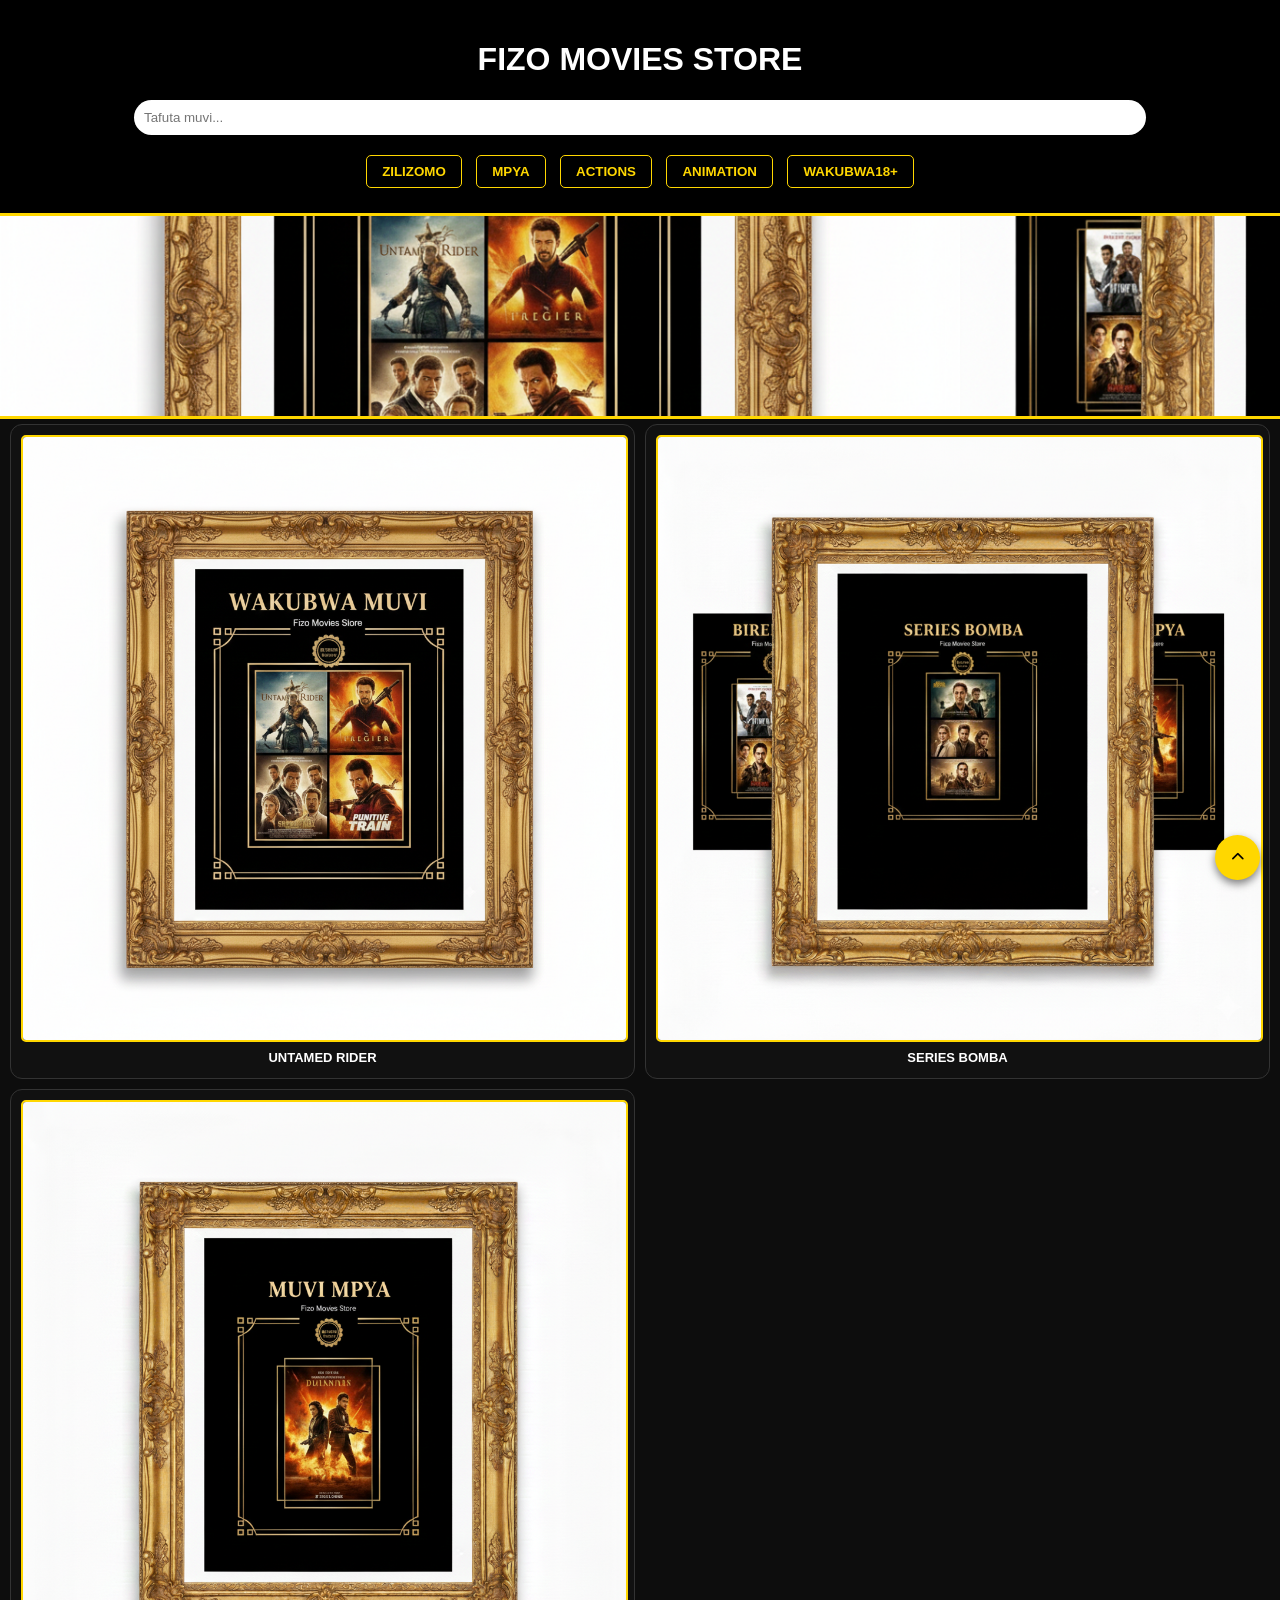
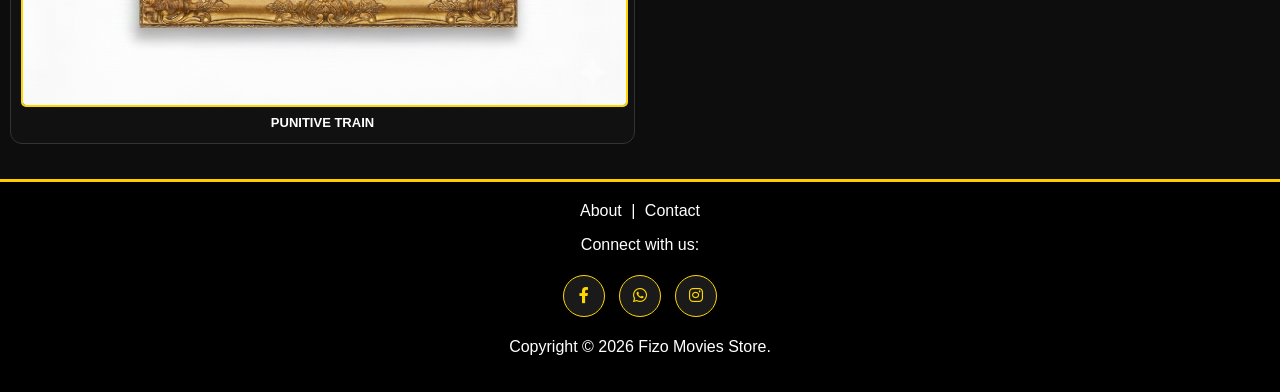
<file: index.html>
<!DOCTYPE html>
<html lang="sw">
<head>
    <meta charset="UTF-8">
    <meta name="viewport" content="width=device-width, initial-scale=1.0">
    <title>Fizo Movies Store</title>
    <link rel="stylesheet" href="style.css">
    <link rel="stylesheet" href="https://cdnjs.cloudflare.com/ajax/libs/font-awesome/6.0.0/css/all.min.css">
</head>
<body>
    <header>
        <h1>FIZO MOVIES STORE</h1>
        <div class="search-box">
            <input type="text" id="searchInput" onkeyup="searchMovie()" placeholder="Tafuta muvi...">
        </div>
        <nav class="categories">
            <button onclick="filterMovies('zilizomo')">ZILIZOMO</button>
            <button onclick="filterMovies('mpya')">MPYA</button>
            <button onclick="filterMovies('actions')">ACTIONS</button>
            <button onclick="filterMovies('animation')">ANIMATION</button>
            <button onclick="filterMovies('wakubwa18+')">WAKUBWA18+</button>
        </nav>
    </header>

    <div class="slider">
        <div class="slides">
            <img src="wakubwa.jpg" alt="Muvi 1">
            <img src="series.jpg" alt="Muvi 2">
            <img src="mpya.jpg" alt="Muvi 3">
            <img src="sisu.jpg" alt="muvi 4">
        </div>
    </div>

    <main>
        <div id="movieGrid" class="movie-grid"></div>
        
        <script>
            fetch('movies.json')
            .then(response => response.json())
            .then(data => {
                const grid = document.getElementById('movieGrid');
                grid.innerHTML = ""; 
                data.forEach(movie => {
                    grid.innerHTML += `
                        <a href="${movie.link}" 
                           class="movie-card" 
                           data-category="${movie.category}" 
                           data-title="${movie.title.toLowerCase()}">
                            <img src="${movie.image}" alt="${movie.title}">
                            <p>${movie.title}</p>
                        </a>
                    `;
                });
            })
            .catch(err => console.error("Tatizo la JSON:", err));
        </script>
    </main>

    <script>
        function filterMovies(cat) {
            document.querySelectorAll('.movie-card').forEach(card => {
                card.style.display = (cat === 'all' || card.getAttribute('data-category') === cat) ? "block" : "none";
            });
        }
        function searchMovie() {
            let val = document.getElementById('searchInput').value.toLowerCase();
            document.querySelectorAll('.movie-card').forEach(card => {
                const title = card.getAttribute('data-title') || "";
                card.style.display = title.includes(val) ? "block" : "none";
            });
        }
    </script>
    
    <footer class="site-footer">
        <div class="footer-links">
            <a href="#">About</a> | <a href="#">Contact</a>
        </div>
        <p>Connect with us:</p>
        <div class="social-icons">
            <a href="https://www.facebook.com/share/1JBskKRo2A/" class="social-btn"><i class="fab fa-facebook-f"></i></a>
            <a href="https://wa.me/255749705400?text=Habari+Fizo+Movies+Online" class="social-btn"><i class="fab fa-whatsapp"></i></a>
            <a href="https://www.instagram.com/fizomoviesonline" class="social-btn"><i class="fab fa-instagram"></i></a>
        </div>
        <p>Copyright © 2026 Fizo Movies Store.</p>
    </footer>

    <button onclick="window.scrollTo({top: 0, behavior: 'smooth'})" class="top-btn">
        <i class="fas fa-chevron-up"></i>
    </button>
</body>
</html>
</file>
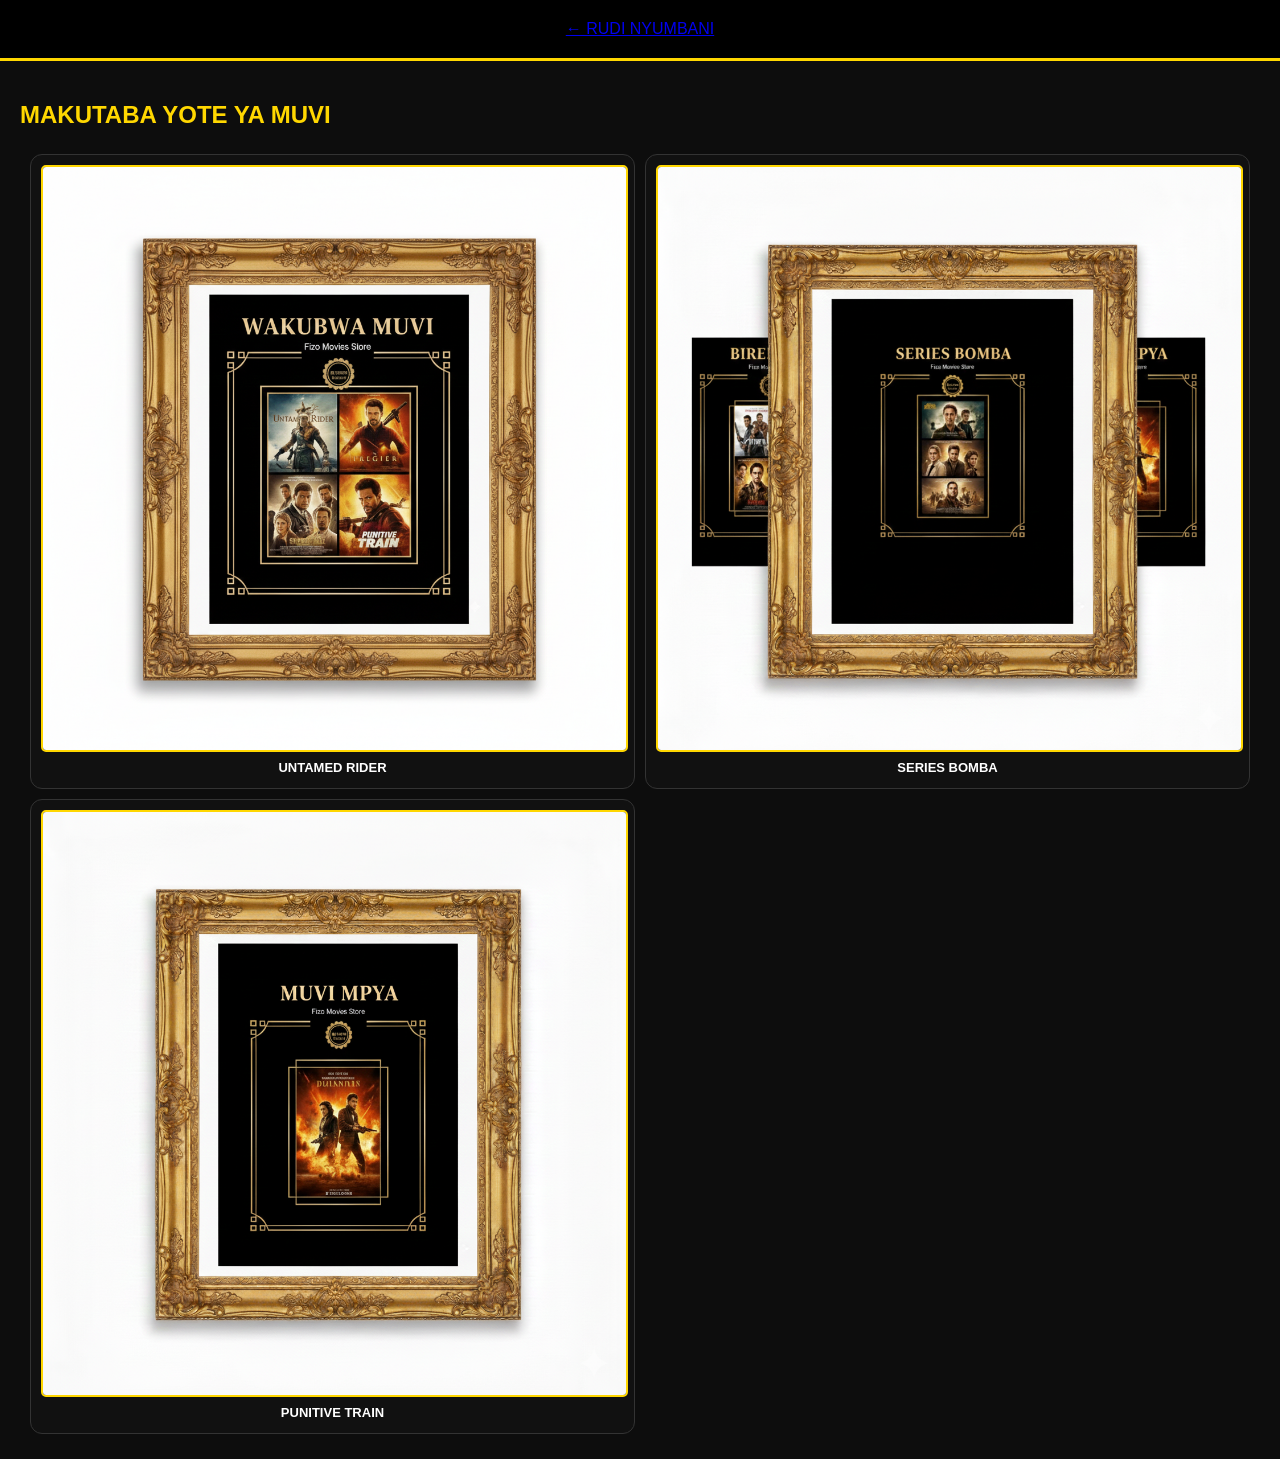
<file: all-movies.html>
<!DOCTYPE html>
<html lang="sw">
<head>
    <meta http-equiv="Cache-Control" content="max-age=31536000, public">
    <meta charset="UTF-8">
    <title>Muvi Zote - Fizo Movies Store</title>
    <link rel="stylesheet" href="style.css">
</head>
<body>
    <header class="site-header">
        <a href="index.html" class="logo-container">
            <span class="site-title">← RUDI NYUMBANI</span>
        </a>
    </header>

    <div style="padding: 20px;">
        <h2 style="color: gold;">MAKUTABA YOTE YA MUVI</h2>
        <div class="movie-grid" id="allMoviesGrid"></div>
    </div>

    <script>
        fetch('movies.json')
        .then(res => res.json())
        .then(data => {
            const grid = document.getElementById('allMoviesGrid');
            data.forEach(movie => {
                grid.innerHTML += `
                    <a href="${movie.link}" class="movie-card">
                        <img src="${movie.image}" loading="lazy" alt="${movie.title}">
                        <p>${movie.title}</p>
                    </a>
                `;
            });
        });
    </script>
</body>
</html>
</file>
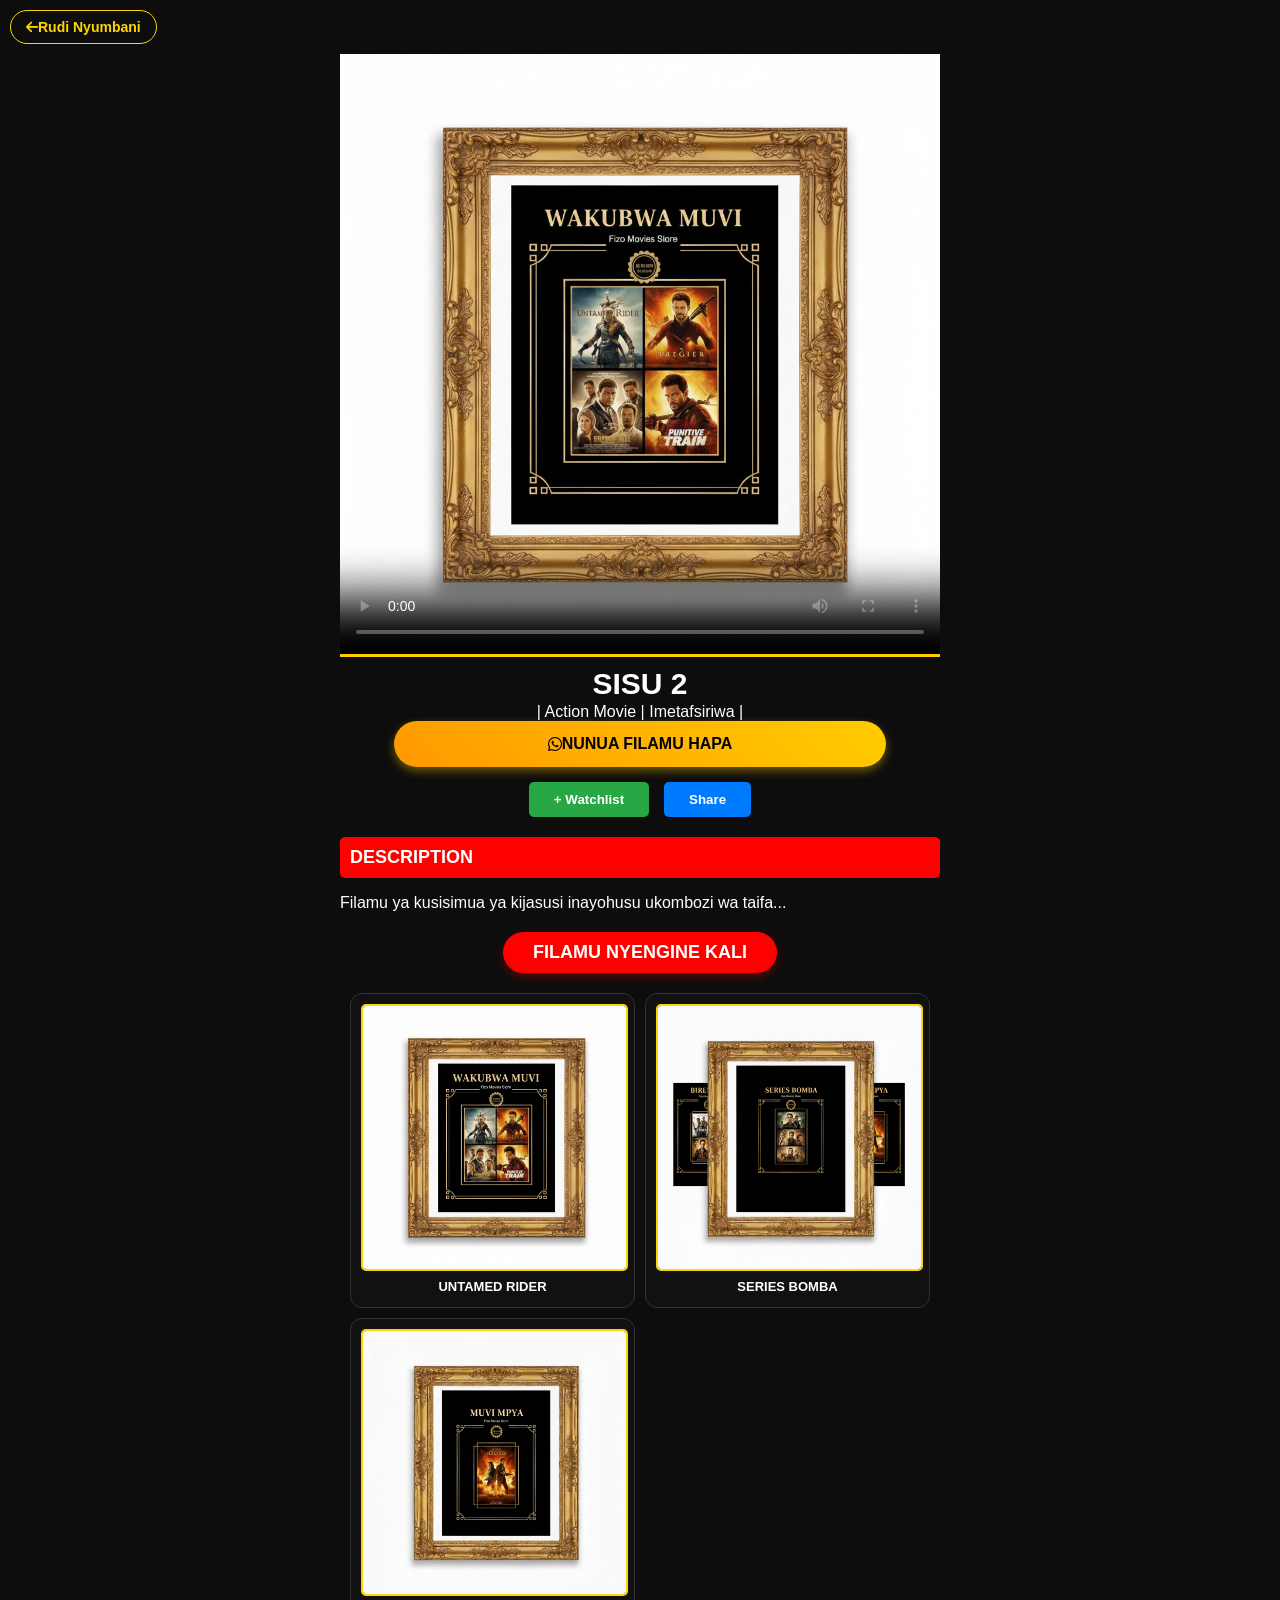
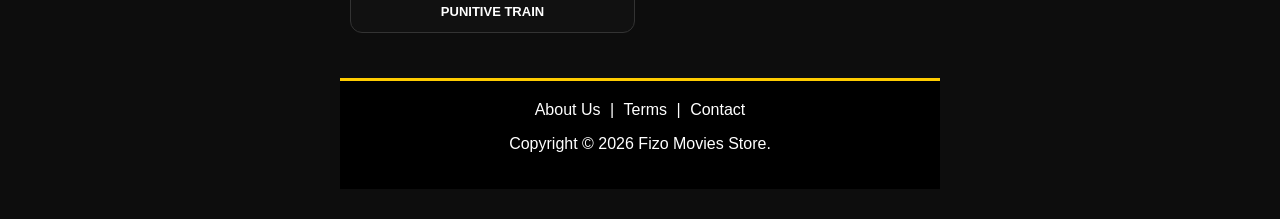
<file: player.html>
<!DOCTYPE html>
<html lang="sw">
<head>
    <meta charset="UTF-8">
    <meta name="viewport" content="width=device-width, initial-scale=1.0">
    <title>Fizo Player | Sisu 2</title>
    <link rel="stylesheet" href="style.css">
    <link rel="stylesheet" href="https://cdnjs.cloudflare.com/ajax/libs/font-awesome/6.0.0/css/all.min.css">
</head>
    <nav style="padding: 10px;">
    <a href="index.html" class="back-btn">
        <i class="fas fa-arrow-left"></i> Rudi Nyumbani
    </a>
    </nav>
<body>
    <div class="player-container">
        <video controls poster="wakubwa.jpg" class="main-video">
            <source src="https://www.w3schools.com/html/mov_bbb.mp4" type="video/mp4">
        </video>
        <div class="movie-info">
            <h1>Sisu 2</h1>
            <div class="stats-line">|       Action Movie | Imetafsiriwa |</div>
            <a href="https://wa.me/255749705400?text=Habari%20Fizo,%20nahitaji%20kununua%20muvi%20ya:%20SISU%202" class="buy-btn">
    <i class="fab fa-whatsapp"></i> NUNUA FILAMU HAPA 
</a>
<div class="action-buttons">
                <button class="add-btn" onclick="addToWatchlist()">+ Watchlist</button>
                <button class="share-btn" onclick="shareMovie()">Share</button>
            </div>
        </div>
        <div class="desc-box">
            <h2 class="desc-title">DESCRIPTION</h2>
            <p>Filamu ya kusisimua ya kijasusi inayohusu ukombozi wa taifa...</p>
        </div>
        <div class="related-section">
    <div class="related-title">FILAMU NYENGINE KALI</div>
            <div class="movie-grid" id="relatedMovies">
    </div>

<script>
    fetch('movies.json')
    .then(response => response.json())
    .then(data => {
        const grid = document.getElementById('relatedMovies');
        // Inachukua muvi zote zilizopo kwenye movies.json na kuziweka hapa
        grid.innerHTML = data.map(m => `
            <a href="${m.link}" class="movie-card">
                <img src="${m.image}" loading="lazy">
                <p>${m.title}</p>
            </a>
        `).join('');
    })
    .catch(error => console.error('Hitilafu kwenye data:', error));
</script>
            
    <div class="movie-grid" id="relatedGrid">
        </div>
        </div>
        
        <footer class="site-footer">
            <div class="footer-links">
                <a href="#">About Us</a> | <a href="#">Terms</a> | <a href="#">Contact</a>
            </div>
            <p>Copyright © 2026 Fizo Movies Store.</p>
        </footer>
    </div>

<script>
    const videoPlayer = document.querySelector('video');

    videoPlayer.onended = function() {
        // Hapa tunaweka link ya video inayofuata (mfano wa automatic transition)
        // Kwa sasa tunamrudisha kwenye orodha ya muvi au tunaweza kufungua muvi inayofuata
        alert("Video imeisha! Inapakia inayofuata...");
        window.location.href = "all-movies.html"; // Mteja anarudishwa kwenye orodha ili achague nyingine
    };
</script>
    <script>
// --- UTENDAJI WA WATCHLIST ---
const watchlistBtn = document.querySelector('.add-btn');

watchlistBtn.addEventListener('click', function() {
    // Vibrate simu kidogo (kwa simu zinazokubali)
    if (navigator.vibrate) {
        navigator.vibrate(50); 
    }

    if (this.style.backgroundColor === 'rgb(85, 85, 85)') {
        this.style.backgroundColor = '#28a745';
        this.innerHTML = '+ Watchlist';
        showToast("Imeondolewa!", "#ffc107");
    } else {
        this.style.backgroundColor = '#555';
        this.innerHTML = '✓ Added';
        showToast("Imeongezwa kwa Mafanikio! 😍");
    }
});

// --- UTENDAJI WA SHARE ---
const shareBtn = document.querySelector('.share-btn');

shareBtn.addEventListener('click', async () => {
    if (navigator.share) {
        try {
            await navigator.share({
                title: 'SISU 2 - Action Movie',
                text: 'Angalia hii muvi kali imetafsiriwa hapa!',
                url: window.location.href // Inachukua link ya sasa hivi
            });
        } catch (err) {
            console.log('Share canceled');
        }
    } else {
        // Kama browser haina share, tunanakili link
        navigator.clipboard.writeText(window.location.href);
        alert("Link imenakiliwa! Sasa unaweza kuituma WhatsApp.");
    }
});
</script>
    <div id="notification">Imeongezwa kwenye Watchlist!</div>
</body>
</html>
</file>
<file: style.css>
/* Rangi za Msingi */
body { background-color: #0d0d0d; color: #fff; font-family: sans-serif; margin: 0; }

/* Header ya Index */
header { background: #000; padding: 20px; text-align: center; border-bottom: 3px solid gold; }
.search-box input { padding: 10px; width: 80%; border-radius: 20px; border: none; margin-bottom: 15px; }
.categories button { background: transparent; color: gold; border: 1px solid gold; padding: 8px 15px; margin: 5px; cursor: pointer; border-radius: 5px; }

/* Slider */
.slider { width: 100%; height: 200px; overflow: hidden; border-bottom: 3px solid gold; }
.slides { display: flex; width: 300%; animation: slide 15s infinite; }
.slides img { width: 33.33%; height: 200px; object-fit: cover; }
@keyframes slide { 0% { margin-left: 0; } 33% { margin-left: -100%; } 66% { margin-left: -200%; } 100% { margin-left: 0; } }

/* Grid ya Index */
.movie-grid { display: grid; grid-template-columns: repeat(2, 1fr); gap: 15px; padding: 20px; }
.movie-card { text-decoration: none; color: gold; text-align: center; background: #1a1a1a; padding: 10px; border-radius: 8px; }
.movie-card img { width: 100%; border: 2px solid gold; border-radius: 5px; }
.movie-card p { font-weight: bold; margin: 10px 0 0 0; }

/* Player Container (Zimba Style) */
.player-container { max-width: 600px; margin: auto; padding-bottom: 30px; }
.main-video { width: 100%; border-bottom: 3px solid #ffcc00; display: block; }
.movie-info { padding: 20px; }
.buy-btn { display: block; background: #ffaa00; color: #000; text-align: center; padding: 12px; font-weight: bold; text-decoration: none; border-radius: 5px; margin: 10px 0; }
.action-buttons { display: flex; gap: 10px; justify-content: center; }
button { padding: 10px 15px; border: none; border-radius: 5px; cursor: pointer; font-weight: bold; }
.add-btn { background: #28a745; color: #fff; }
.share-btn { background: #007bff; color: #fff; }
.desc-title { background: #ff0000; padding: 10px; margin-top: 20px; font-size: 18px; border-radius: 5px; }
.site-footer { 
    background: #000; 
    color: #fff; 
    padding: 20px; 
    text-align: center; 
    border-top: 3px solid #ffcc00; 
    margin-top: 30px; 
}
.footer-links a { color: #fff; text-decoration: none; margin: 0 5px; }
.social-icons { margin-top: 10px; }
.social-icons button { 
    background: #fff; color: #000; border-radius: 50%; 
    width: 30px; height: 30px; border: none; margin: 5px; cursor: pointer; 
}
.site-footer { 
    background: #000; 
    color: #fff; 
    padding: 20px; 
    text-align: center; 
    border-top: 3px solid #ffcc00; 
    margin-top: 30px; 
}
.footer-links a { color: #fff; text-decoration: none; margin: 0 5px; }
.social-icons { margin-top: 10px; }
.social-icons button { 
    background: #fff; color: #000; border-radius: 50%; 
    width: 30px; height: 30px; border: none; margin: 5px; cursor: pointer; 
}
.top-btn {
    position: fixed;
    bottom: 20px;
    right: 20px;
    background: gold;
    color: #000;
    border: none;
    border-radius: 50%;
    width: 45px;
    height: 45px;
    cursor: pointer;
    box-shadow: 0 4px 8px rgba(0,0,0,0.5);
}
.back-btn {
    display: inline-flex;
    align-items: center;
    color: gold;
    text-decoration: none;
    font-size: 14px;
    font-weight: bold;
    padding: 8px 15px;
    border: 1px solid gold;
    border-radius: 20px;
    transition: 0.3s;
}
.back-btn:hover {
    background: gold;
    color: #000;
}
.cookie-box {
    position: fixed;
    bottom: -100px; /* Inafichwa kwanza */
    left: 50%;
    transform: translateX(-50%);
    background: #1a1a1a;
    border: 2px solid gold;
    padding: 15px 25px;
    width: 90%;
    max-width: 500px;
    text-align: center;
    border-radius: 10px;
    transition: 0.5s;
    z-index: 9999;
}
.cookie-box.show { bottom: 20px; } /* Inaonekana baada ya sekunde chache */
.cookie-box button {
    background: gold;
    color: #000;
    border: none;
    padding: 8px 20px;
    font-weight: bold;
    cursor: pointer;
    border-radius: 5px;
    margin-top: 10px;
    }
.social-icons { margin-top: 10px; }
.social-btn { 
    display: inline-block; 
    width: 40px; 
    height: 40px; 
    line-height: 40px; 
    background: #1a1a1a; 
    color: gold; 
    border-radius: 50%; 
    margin: 5px; 
    text-decoration: none; 
    border: 1px solid gold; 
    transition: 0.3s; 
}
.view-all-container { text-align: right; padding: 10px 20px; }
.view-all-btn {
    background: transparent;
    color: gold;
    border: 1px solid gold;
    padding: 8px 15px;
    text-decoration: none;
    font-size: 14px;
    border-radius: 5px;
    transition: 0.3s;
}

/* 1. Kuweka Jina na Info KATIKATI juu ya button ya Nunua */
.movie-info {
    text-align: center; /* Inatupa kila kitu katikati */
    padding: 0 10px;
}

.movie-info h1 {
    margin: 10px 0 2px 0;
    font-size: 30px;
    color: #fff;
    text-transform: uppercase;
}

.stats-text {
    margin-bottom: 15px; /* Inatupa nafasi kidogo kabla ya button */
    color: #bbb;
    font-size: 14px;
}

/* 2. Button ya NUNUA (Imeboreshwa) */
.buy-btn {
    display: flex;
    align-items: center;
    justify-content: center;
    background: linear-gradient(45deg, #ff9900, #ffcc00);
    color: #000;
    padding: 14px;
    border-radius: 50px; /* Inakuwa na duara pembeni (Oval) */
    margin: 0 auto 15px auto;
    width: 80%; /* Isifike mwisho kabisa wa kioo */
    font-weight: bold;
    text-decoration: none;
    box-shadow: 0 4px 10px rgba(255, 204, 0, 0.4);
}

/* 3. Watchlist na Share */
.action-buttons {
    display: flex;
    justify-content: center;
    gap: 15px;
    margin-bottom: 20px;
}

.add-btn, .share-btn {
    padding: 10px 25px;
    border-radius: 5px;
    font-weight: bold;
    border: none;
}

/* 4. Description Bar KATIKATI (Isifike mwisho) */
.description-header {
    background: #ff0000;
    color: white;
    padding: 8px 30px;
    font-weight: bold;
    border-radius: 50px; /* Inakuwa kama kidonge */
    display: table; /* Inafanya bar iwe fupi kulingana na neno */
    margin: 0 auto 10px auto; /* Inaiweka katikati kabisa */
    box-shadow: 0 4px 10px rgba(255, 204, 0, 0.4);
    width: 80%; /* Isifike mwisho kabisa wa kioo */
}

.description-text {
    text-align: center;
    color: #eee;
    margin-bottom: 25px;
    font-size: 15px;
    padding: 0 15px;
}

‎/* 3. FILAMU NYENGINE KALI (Styling ya Kuvutia) */
‎.related-title {
‎    color: #fff;
‎    font-size: 20px;
‎    text-align: center;
‎    margin: 20px 0 10px 0;
‎    background: linear-gradient(90deg, transparent, #333, transparent);
‎    padding: 10px 0;
‎    text-transform: uppercase;
‎    font-weight: bold;
‎    letter-spacing: 2px;
‎}

.movie-grid {
    display: grid;
    grid-template-columns: repeat(2, 1fr);
    gap: 10px;
    padding: 5px 10px;
    margin-top: 0; /* Inasogeza muvi juu kabisa kufuata kichwa */
}

/* Urembo wa Kadi za Muvi */
.movie-card {
    background: #111;
    border-radius: 8px;
    overflow: hidden;
    border: 1px solid #222;
    padding-bottom: 5px;
}

.movie-card img {
    width: 100%;
    height: auto;
    display: block;
}

.movie-card p {
    color: gold;
    font-size: 12px;
    text-align: center;
    margin: 5px 0;
    }

/* Urembo wa Kadi za Muvi na Glow Effect */
.movie-card {
    background: #111;
    border-radius: 12px;
    overflow: hidden;
    border: 1px solid #333;
    transition: all 0.4s ease; /* Inafanya mabadiliko yawe laini */
    position: relative;
}

/* Glow Effect inapotokea wakati wa kugusa (Hover/Touch) */
.movie-card:hover {
    border-color: #ffcc00; /* Inabadilika rangi kuwa gold */
    box-shadow: 0 0 15px rgba(255, 204, 0, 0.5); /* Hii ndiyo glow yenyewe */
    transform: translateY(-5px); /* Inainuka juu kidogo ikiguswa */
}

/* Urembo wa maandishi ya muvi chini ya picha */
.movie-card p {
    color: #fff;
    font-size: 13px;
    font-weight: bold;
    text-align: center;
    margin: 8px 0;
    padding: 0 5px;
}
/* 1. Kichwa cha habari kiwe kama Kidonge (Pill Bar) */
.related-title {
    background: #ff0000;
    color: #fff;
    padding: 10px 30px;
    font-weight: bold;
    font-size: 18px;
    border-radius: 50px; /* Muundo wa kidonge */
    display: table; /* Inafanya bar iwe fupi kulingana na neno */
    margin: 20px auto 15px auto; /* Katikati kabisa */
    text-transform: uppercase;
    box-shadow: 0 4px 10px rgba(255, 0, 0, 0.3);
}

/* 2. Animation picha ikiguswa (Hover Effect) */
.movie-card {
    transition: transform 0.3s ease, box-shadow 0.3s ease;
}

.movie-card:active {
    transform: scale(0.95); /* Inajirudisha ndani kidogo ikibonyezwa */
}

.movie-card:hover {
    transform: translateY(-8px); /* Inainuka juu kidogo */
    box-shadow: 0 10px 20px rgba(255, 204, 0, 0.4);
    border-color: gold;
}
/* --- NOTIFICATION TOAST (Kijumbe cha juu) --- */
#notification {
    position: fixed;
    top: -100px; /* Inajificha kwanza juu */
    left: 50%;
    transform: translateX(-50%);
    background: #28a745; /* Rangi ya kijani */
    color: #fff;
    padding: 12px 25px;
    border-radius: 50px;
    font-weight: bold;
    z-index: 10000;
    transition: 0.5s ease; /* Inashuka taratibu */
    box-shadow: 0 4px 15px rgba(0,0,0,0.5);
}
#notification.show { top: 20px; } /* Inashuka chini ikionyeshwa */

/* --- FILAMU NYENGINE KALI (Muundo wa Kidonge) --- */
.related-title {
    background: #ff0000;
    color: #fff;
    padding: 10px 30px;
    font-weight: bold;
    font-size: 18px;
    border-radius: 50px;
    display: table;
    margin: 20px auto 15px auto;
    text-transform: uppercase;
}
/* --- VITUFE KUNG'AA (Button Glow) --- */
.add-btn:hover {
    box-shadow: 0 0 15px rgba(40, 167, 69, 0.7); /* Glow ya kijani */
    transform: scale(1.05);
}

.share-btn:hover {
    box-shadow: 0 0 15px rgba(0, 123, 255, 0.7); /* Glow ya bluu */
    transform: scale(1.05);
}

/* --- ANIMATION YA PIGO LA MOYO (Pulse) --- */
@keyframes pulse-glow {
    0% { transform: scale(1); box-shadow: 0 0 5px rgba(255, 204, 0, 0.2); }
    50% { transform: scale(1.02); box-shadow: 0 0 20px rgba(255, 204, 0, 0.6); }
    100% { transform: scale(1); box-shadow: 0 0 5px rgba(255, 204, 0, 0.2); }
}

/* Inafanya kadi ya kwanza au inayopendekezwa icheze yenyewe */
.movie-card.featured {
    animation: pulse-glow 2s infinite;
    border-color: gold;
}

/* Inafanya picha yoyote ing'ae ikiguswa tu */
.movie-card:hover {
    animation: pulse-glow 1.5s infinite;
    cursor: pointer;
             }
</file>
